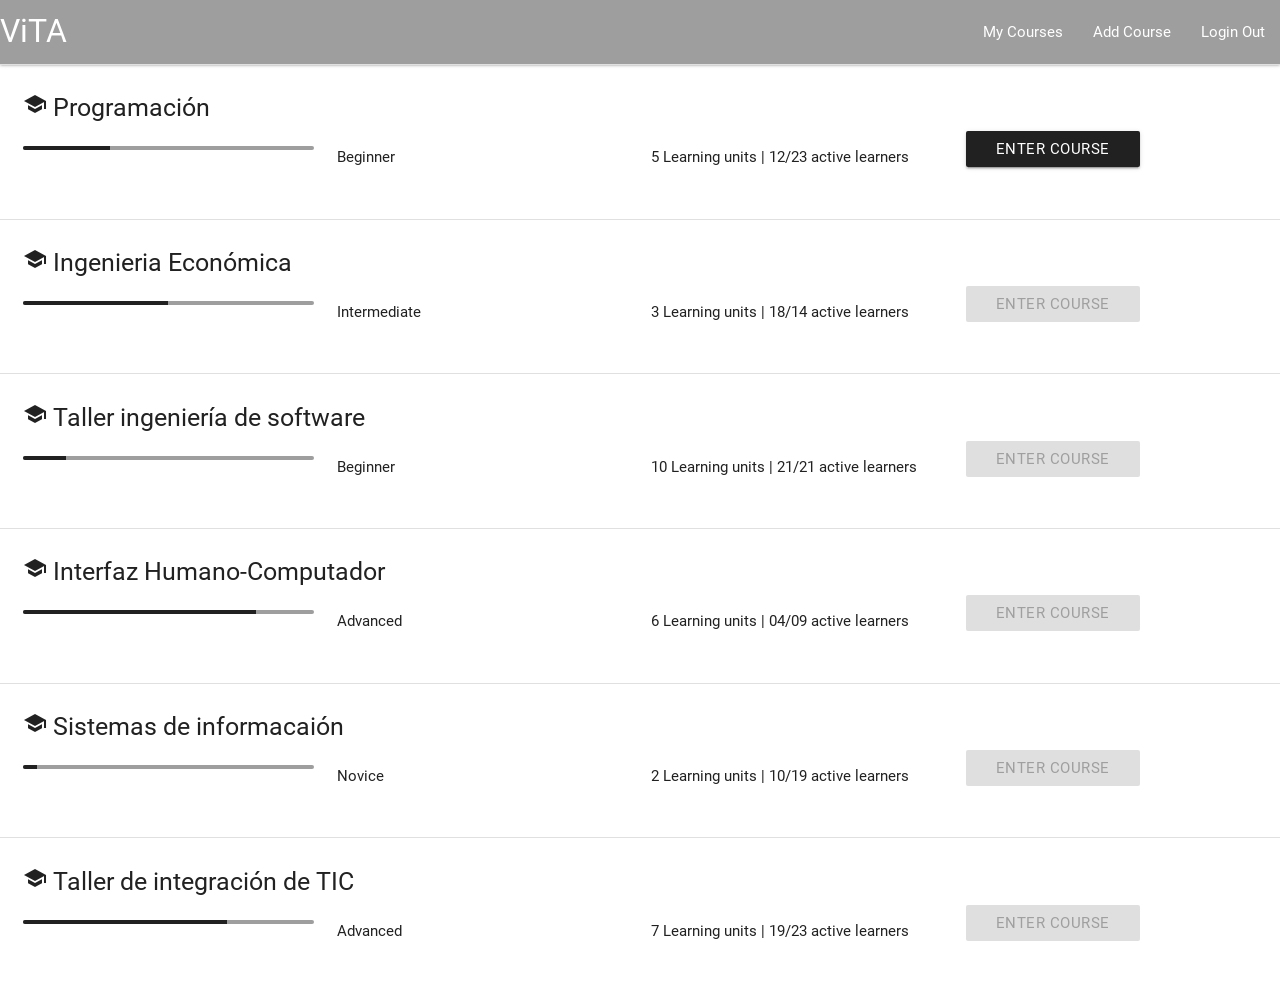
<file: integracion/courses.html>
<!DOCTYPE html>
	<html lang="en">
		<head>
			<meta charset="UTF-8">
			
			<title>ViTA</title>
			<!--Import Google Icon Font-->
			<link href="https://fonts.googleapis.com/icon?family=Material+Icons" rel="stylesheet">
			<!--Import materialize.css-->
			<link type="text/css" rel="stylesheet" href="css/materialize.min.css"  media="screen,projection"/>
			<link href="https://fonts.googleapis.com/icon?family=Material+Icons" rel="stylesheet">

			<!--Let browser know website is optimized for mobile-->
			<meta name="viewport" content="width=device-width, initial-scale=1, maximum-scale=1.0"/>

		</head>

		<body>
			<nav>
				<div class="nav-wrapper grey">
					<a href="./courses.html" class="brand-logo left">ViTA</a>
					<ul class="right hide-on-med-and-down">
						<li><a href="./courses.html">My Courses</a></li>
						<li><a href="./new_course.html">Add Course</a></li>
						<li><a href="./index.html">Login Out</a></li>
					</ul>
					<ul id="nav-mobile" class="side-nav">
						<li><a href="./courses.html">My Courses</a></li>
						<li><a href="./new_course.html">Add Course</a></li>
						<li><a href="./index.html">Login Out</a></li>
					</ul>
				</div>
			</nav>
			<div class="divider"></div>
			<div class="section row">
				<div class="col s12">
					<div class="col s12">
						<h5> <i class="material-icons">school</i> Programación  </h5>
					</div>
					<div class="col s12 m6 l3"><p><div class="progress grey">
						<div class="determinate grey darken-4" style="width: 30%"></div></div></p>
					</div>
					<div class="col s12 m6 l3"><p>Beginner</p></div>
					<div class="col s12 m6 l3"><p>5 Learning units | 12/23 active learners</p></div>
					<div class="col s12 m6 l3"><a href="./course.html" class="waves-effect waves-light btn grey darken-4">Enter Course</a></div>
				</div>
			</div>
			<div class="divider"></div>
			<div class="section row">
				<div class="col s12">
					<div class="col s12">
						<h5><i class="material-icons">school</i> Ingenieria Económica </h5>
					</div>
					<div class="col s12 m6 l3"><p><div class="progress grey">
						<div class="determinate grey darken-4" style="width: 50%"></div></div></p>
					</div>
					<div class="col s12 m6 l3"><p>Intermediate</p></div>
					<div class="col s12 m6 l3"><p>3 Learning units | 18/14 active learners</p></div>
					<div class="col s12 m6 l3"><a class="waves-effect waves-light btn grey darken-4 disabled">Enter Course</a></div>
				</div>
			</div>
			<div class="divider"></div>
			<div class="section row">
				<div class="col s12">
					<div class="col s12">
						<h5><i class="material-icons">school</i> Taller ingeniería de software </h5>
					</div>
					<div class="col s12 m6 l3"><p><div class="progress grey">
						<div class="determinate grey darken-4" style="width: 15%"></div></div></p>
					</div>
					<div class="col s12 m6 l3"><p>Beginner</p></div>
					<div class="col s12 m6 l3"><p>10 Learning units | 21/21 active learners</p></div>
					<div class="col s12 m6 l3"><a class="waves-effect waves-light btn grey darken-4 disabled">Enter Course</a></div>
				</div>
			</div>
			<div class="divider"></div>
			<div class="section row">
				<div class="col s12">
					<div class="col s12">
						<h5><i class="material-icons">school</i> Interfaz Humano-Computador </h5>
					</div>
					<div class="col s12 m6 l3"><p><div class="progress grey">
						<div class="determinate grey darken-4" style="width: 80%"></div></div></p>
					</div>
					<div class="col s12 m6 l3"><p>Advanced</p></div>
					<div class="col s12 m6 l3"><p>6 Learning units | 04/09 active learners</p></div>
					<div class="col s12 m6 l3"><a class="waves-effect waves-light btn grey darken-4 disabled">Enter Course</a></div>
				</div>
			</div>
			<div class="divider"></div>
			<div class="section row">
				<div class="col s12">
					<div class="col s12">
						<h5><i class="material-icons">school</i> Sistemas de informacaión </h5>
					</div>
					<div class="col s12 m6 l3"><p><div class="progress grey">
						<div class="determinate grey darken-4" style="width: 05%"></div></div></p>
					</div>
					<div class="col s12 m6 l3"><p>Novice</p></div>
					<div class="col s12 m6 l3"><p>2 Learning units | 10/19 active learners</p></div>
					<div class="col s12 m6 l3"><a class="waves-effect waves-light btn grey darken-4 disabled">Enter Course</a></div>
				</div>
			</div> 
			<div class="divider"></div>
			<div class="section row">
				<div class="col s12">
					<div class="col s12">
						<h5><i class="material-icons">school</i> Taller de integración de TIC </h5>
					</div>
					<div class="col s12 m6 l3"><p><div class="progress grey">
						<div class="determinate grey darken-4" style="width: 70%"></div></div></p>
					</div>
					<div class="col s12 m6 l3"><p>Advanced</p></div>
					<div class="col s12 m6 l3"><p>7 Learning units | 19/23 active learners</p></div>
					<div class="col s12 m6 l3"><a class="waves-effect waves-light btn grey darken-4 disabled">Enter Course</a></div>
				</div>
			</div>   
	
			<!--Import jQuery before materialize.js-->
			<script type="text/javascript" src="https://code.jquery.com/jquery-3.2.1.min.js"></script>
			<script type="text/javascript" src="js/materialize.min.js"></script>
			</div>
		</body>
	</html>
</file>
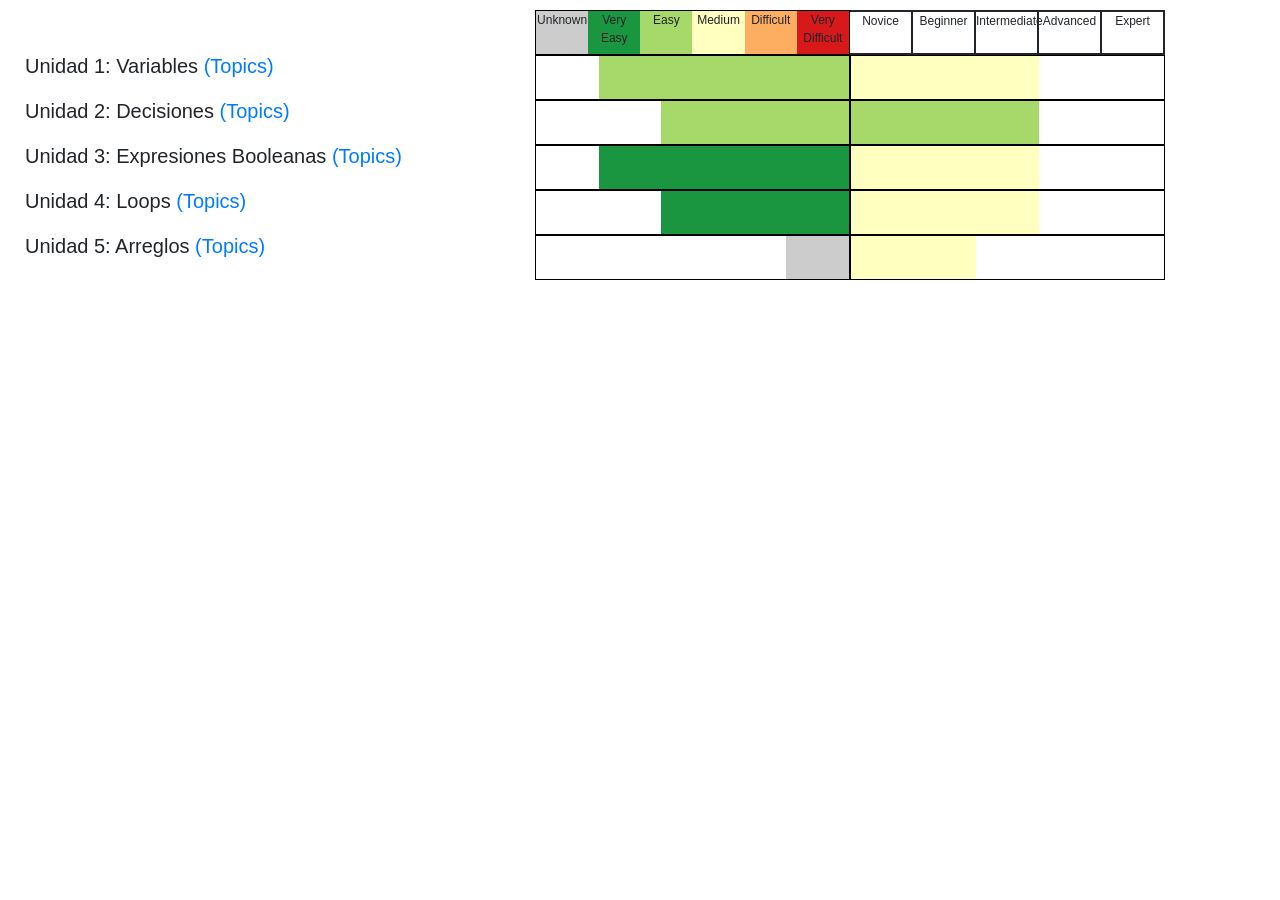
<file: integracion/index_barras.html>
<!doctype html><html lang="en">
<head><meta charset="utf-8">

  <title>Vita</title>
  <meta name="viewport" content="width=device-width,initial-scale=1">
  <!--Necesario -->
  <link href="./css/barras.css" rel="stylesheet"/>

</head>
<body>


  <div><!--Contenedor -->


    <app-root></app-root>
    <!-- Cambiar barras por la direccion de la pagina
    ejemplo
          Si la direccion es  localhost/vita/index.html cambiar barras por vita (lo mismo con el css de arriba)-->
    <script type="text/javascript" src="./js/inline.50dd73327282e324402e.bundle.js"></script>
    <script type="text/javascript" src="./js/polyfills.8eba0ab53b5457105d75.bundle.js"></script>
    <script type="text/javascript" src="./js/scripts.02f0823deff997be5bd1.bundle.js"></script>
    <script type="text/javascript" src="./js/vendor.ad89b554bb51fdd97881.bundle.js"></script>
    <script type="text/javascript" src="./js/main.0f057d32461af24b6dca.bundle.js"></script>


  </div><!--Contenedor -->

</body>
</html>
</file>
